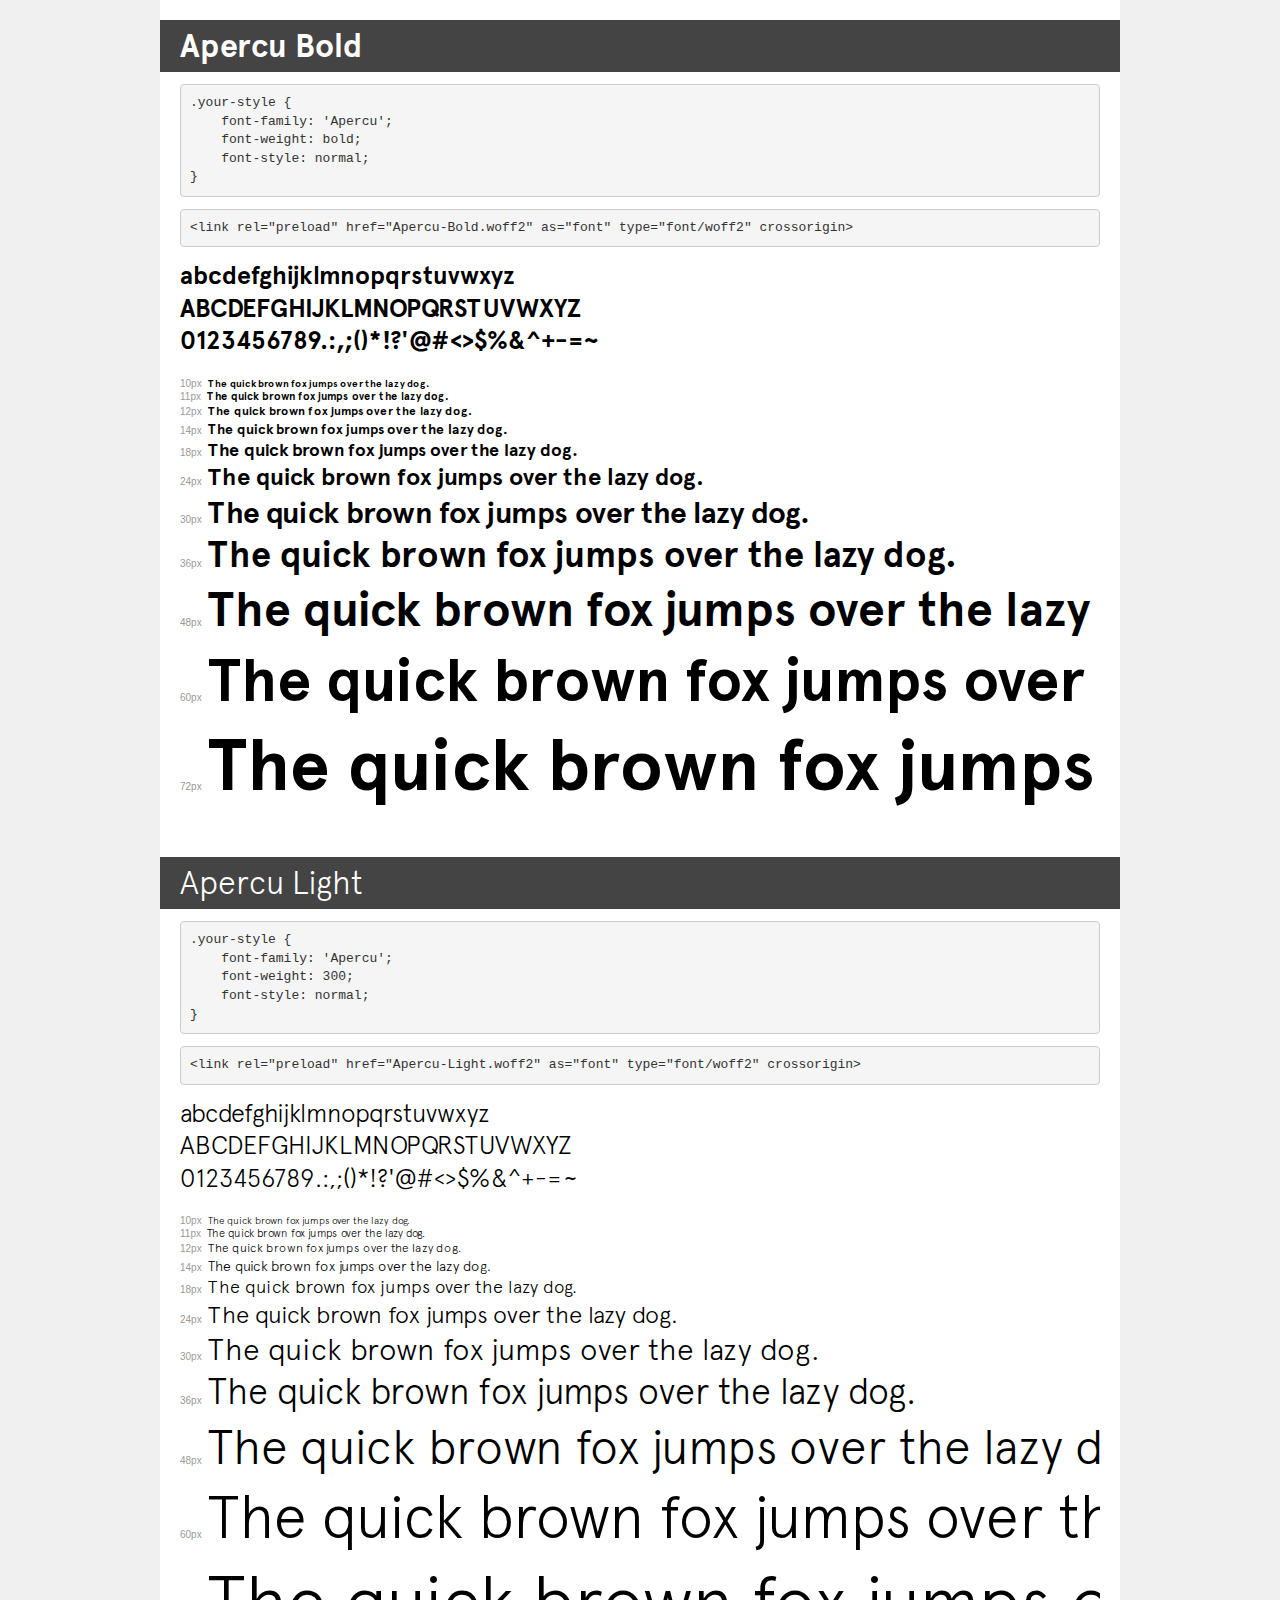
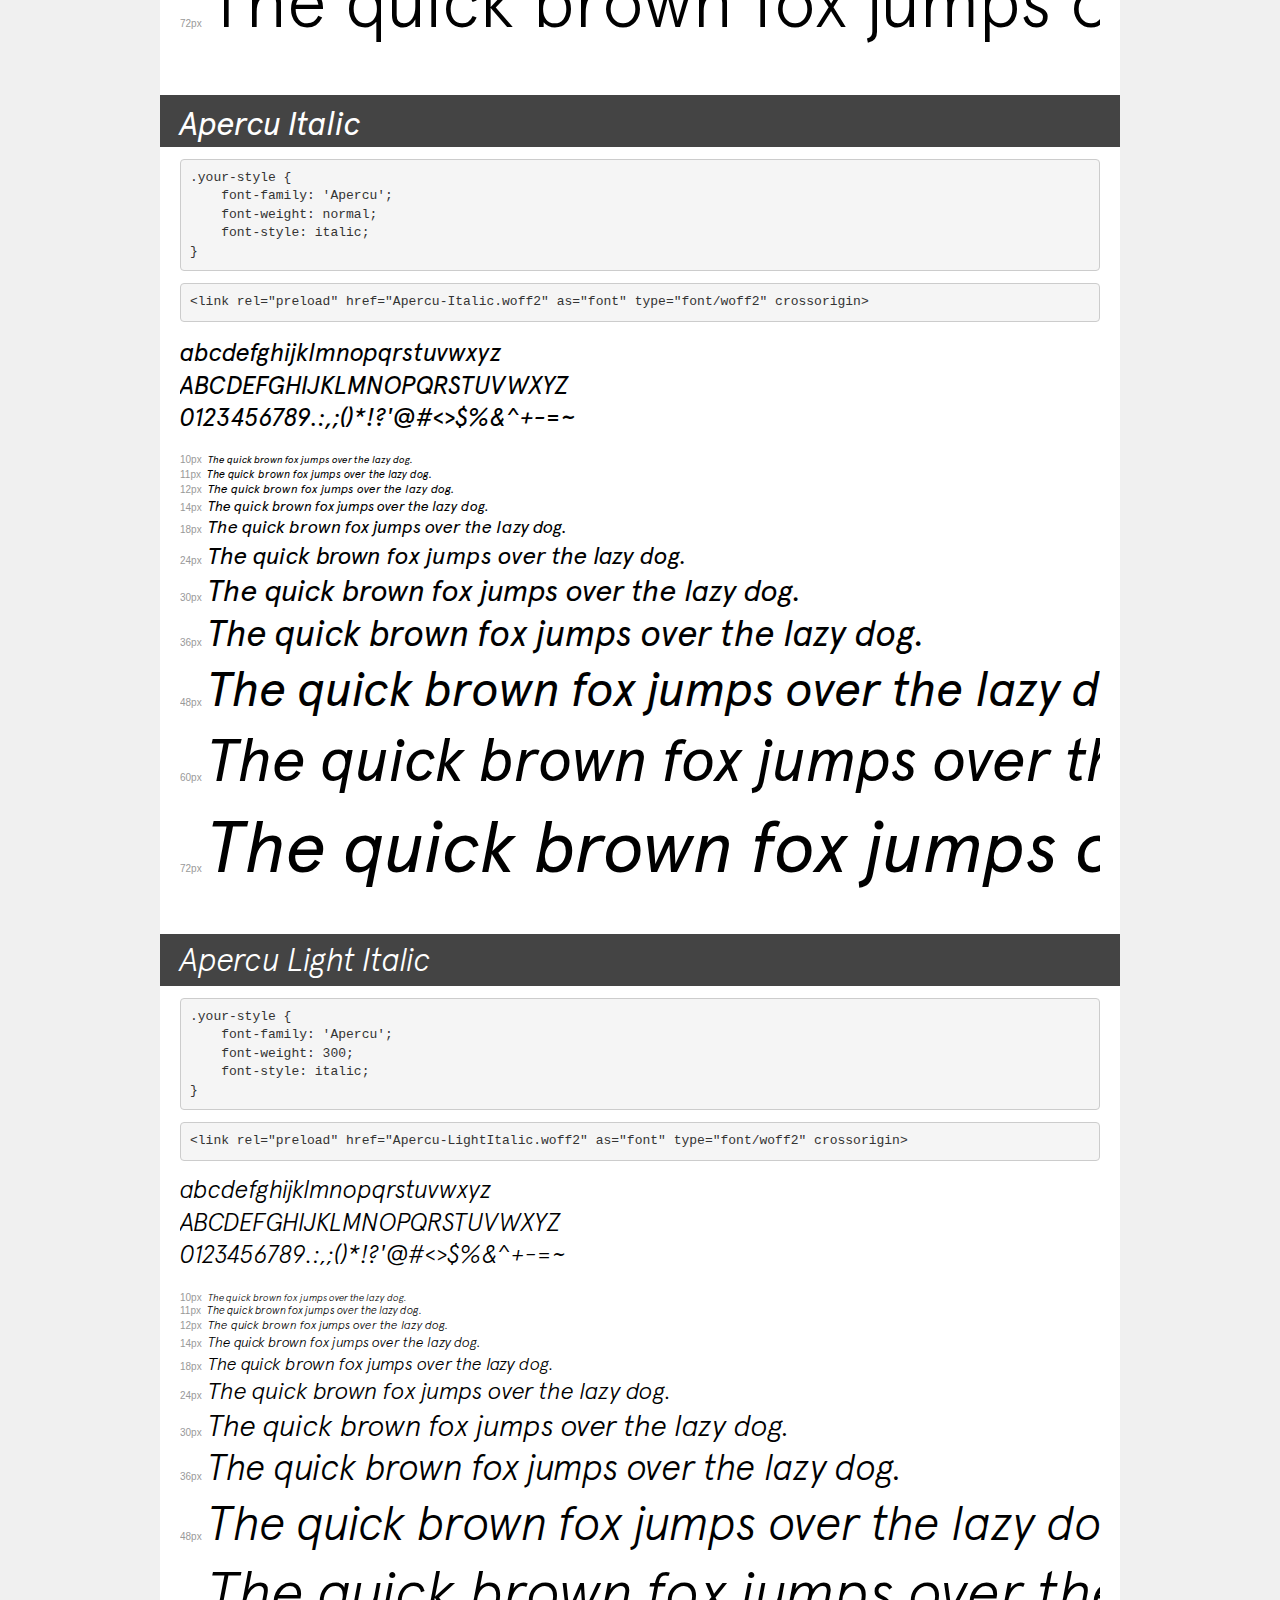
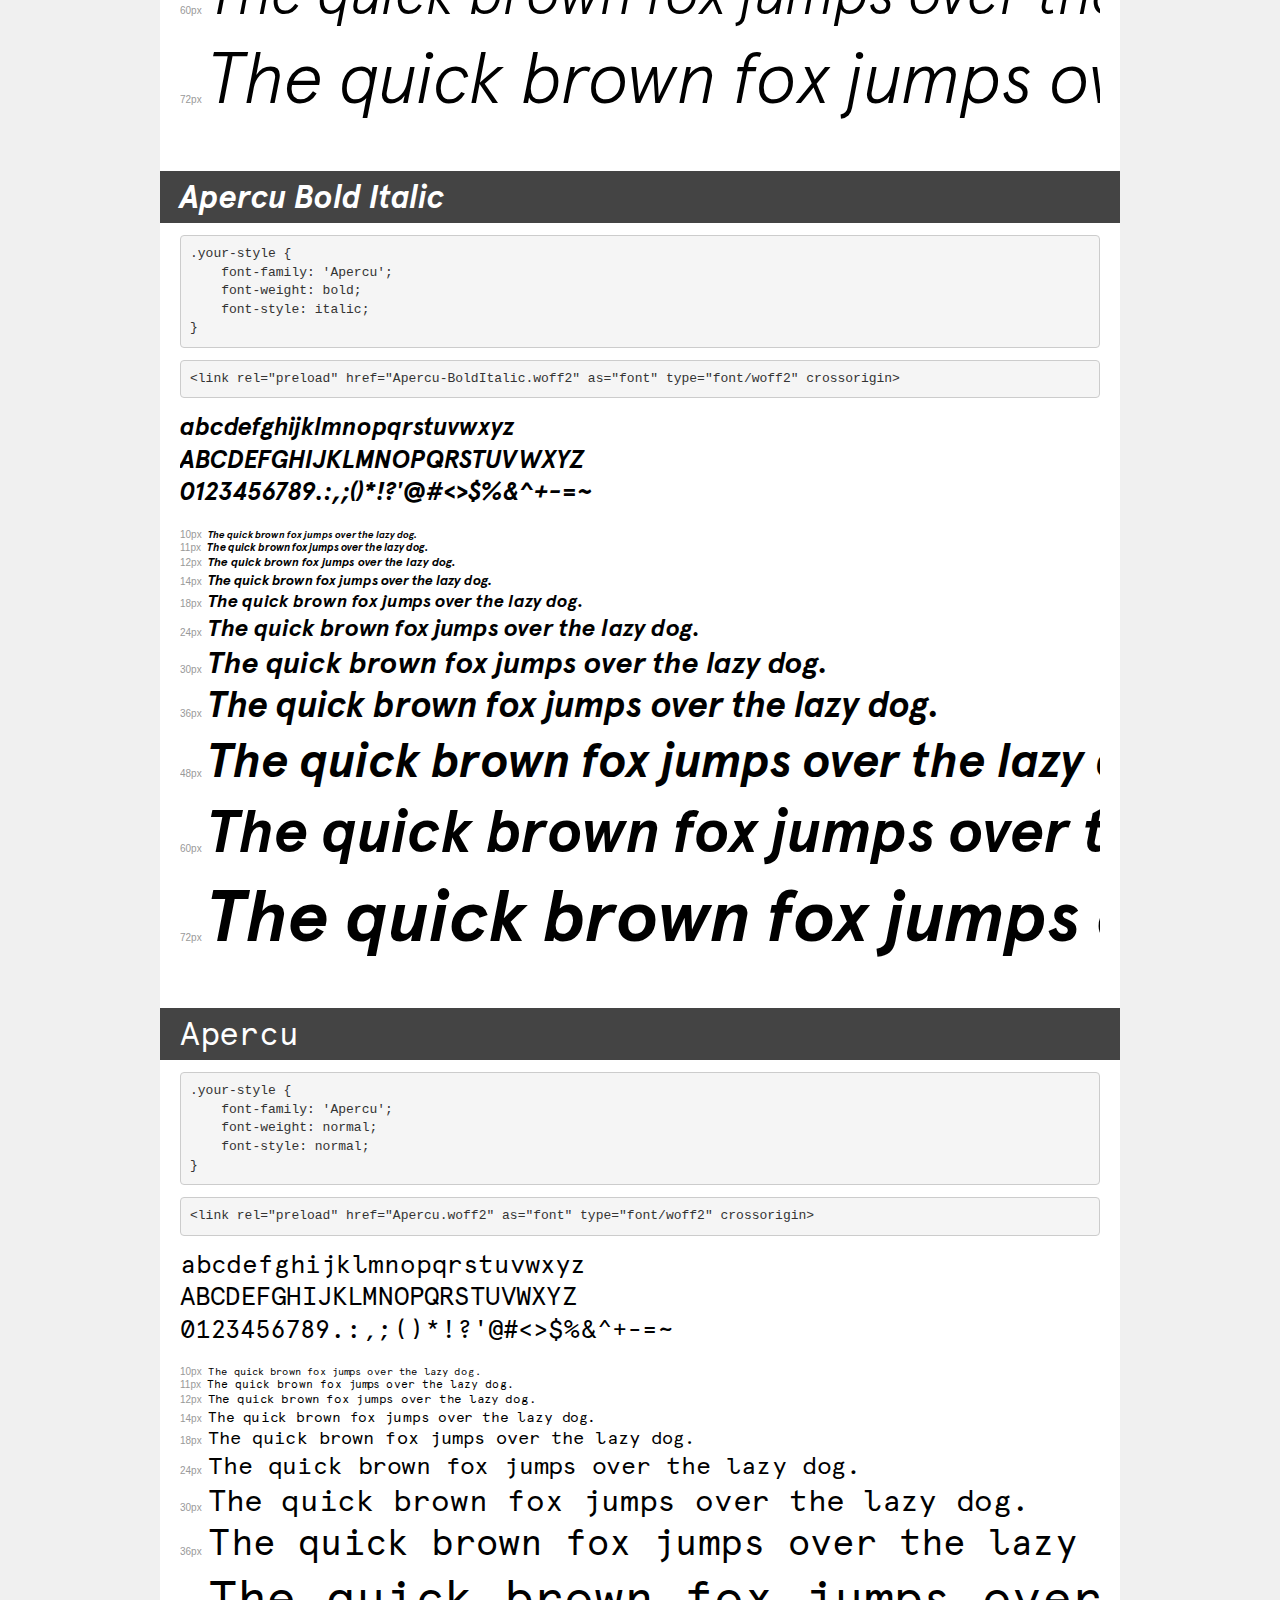
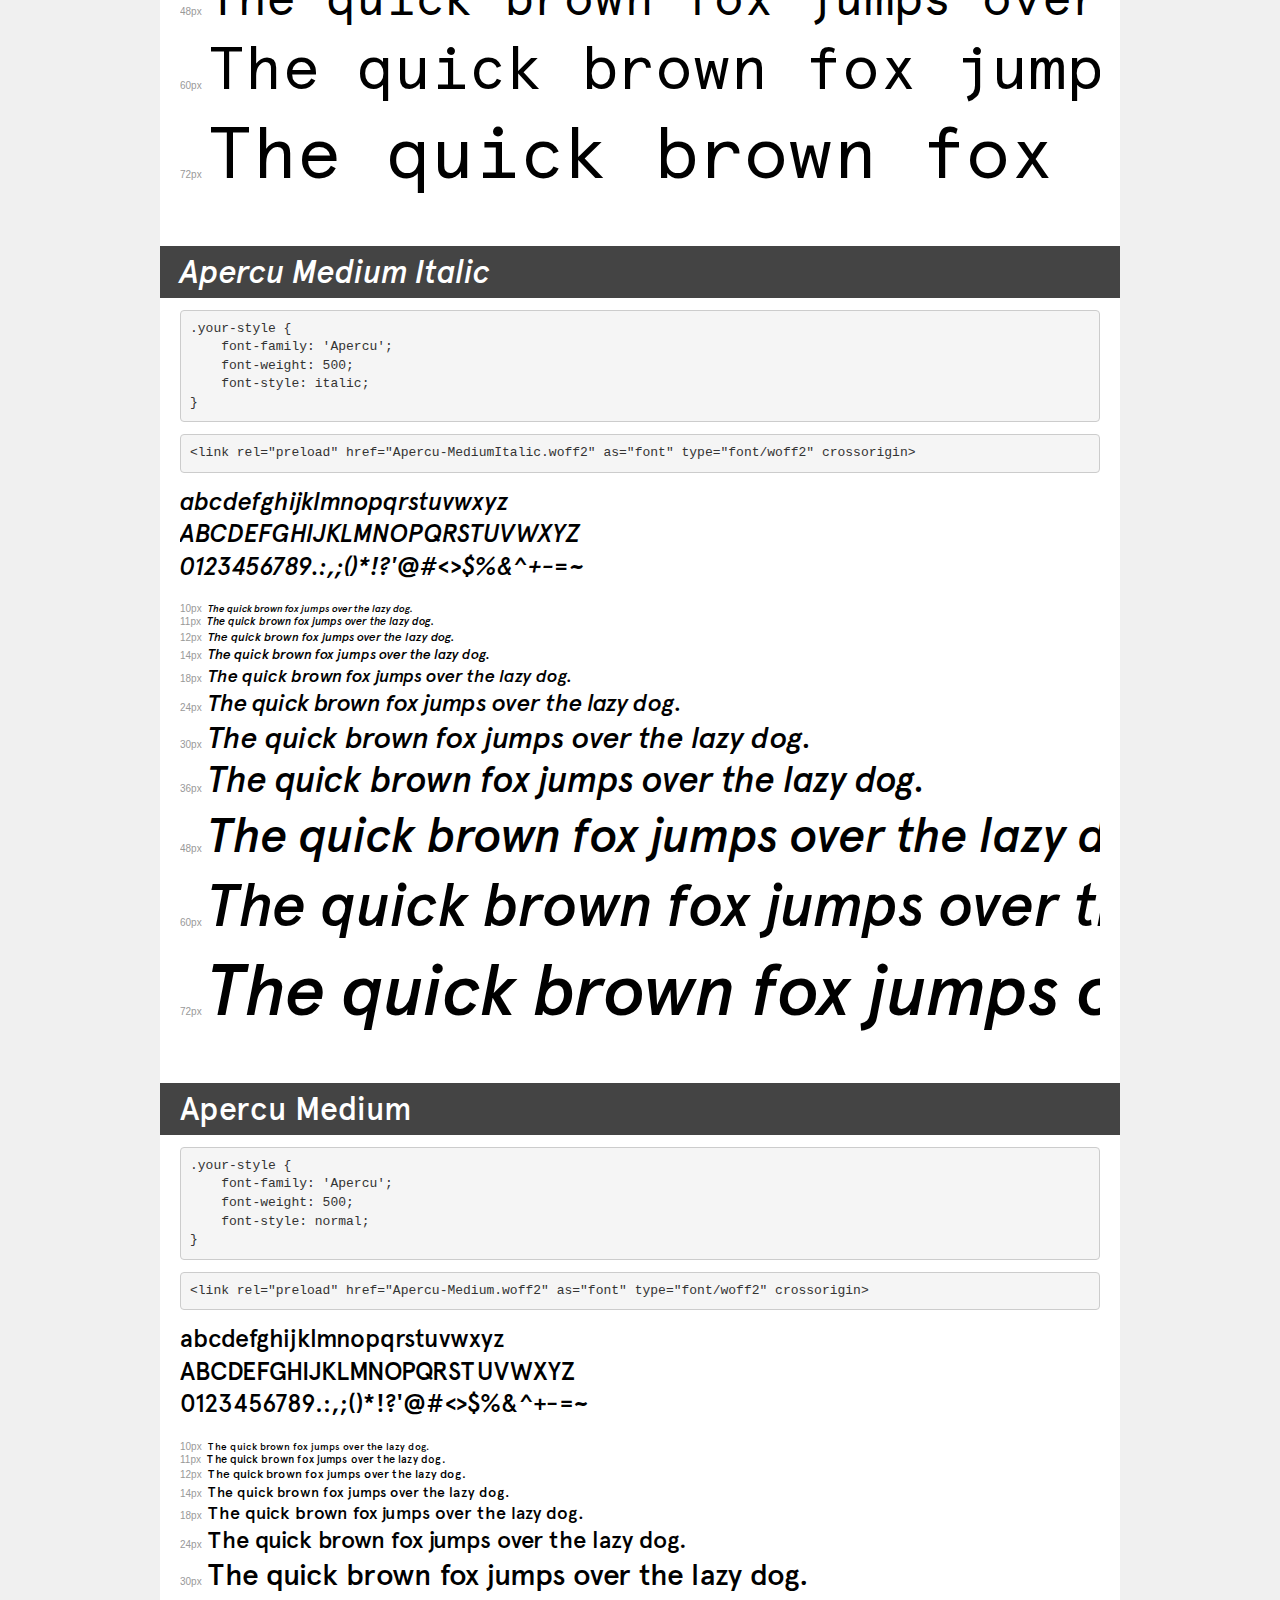
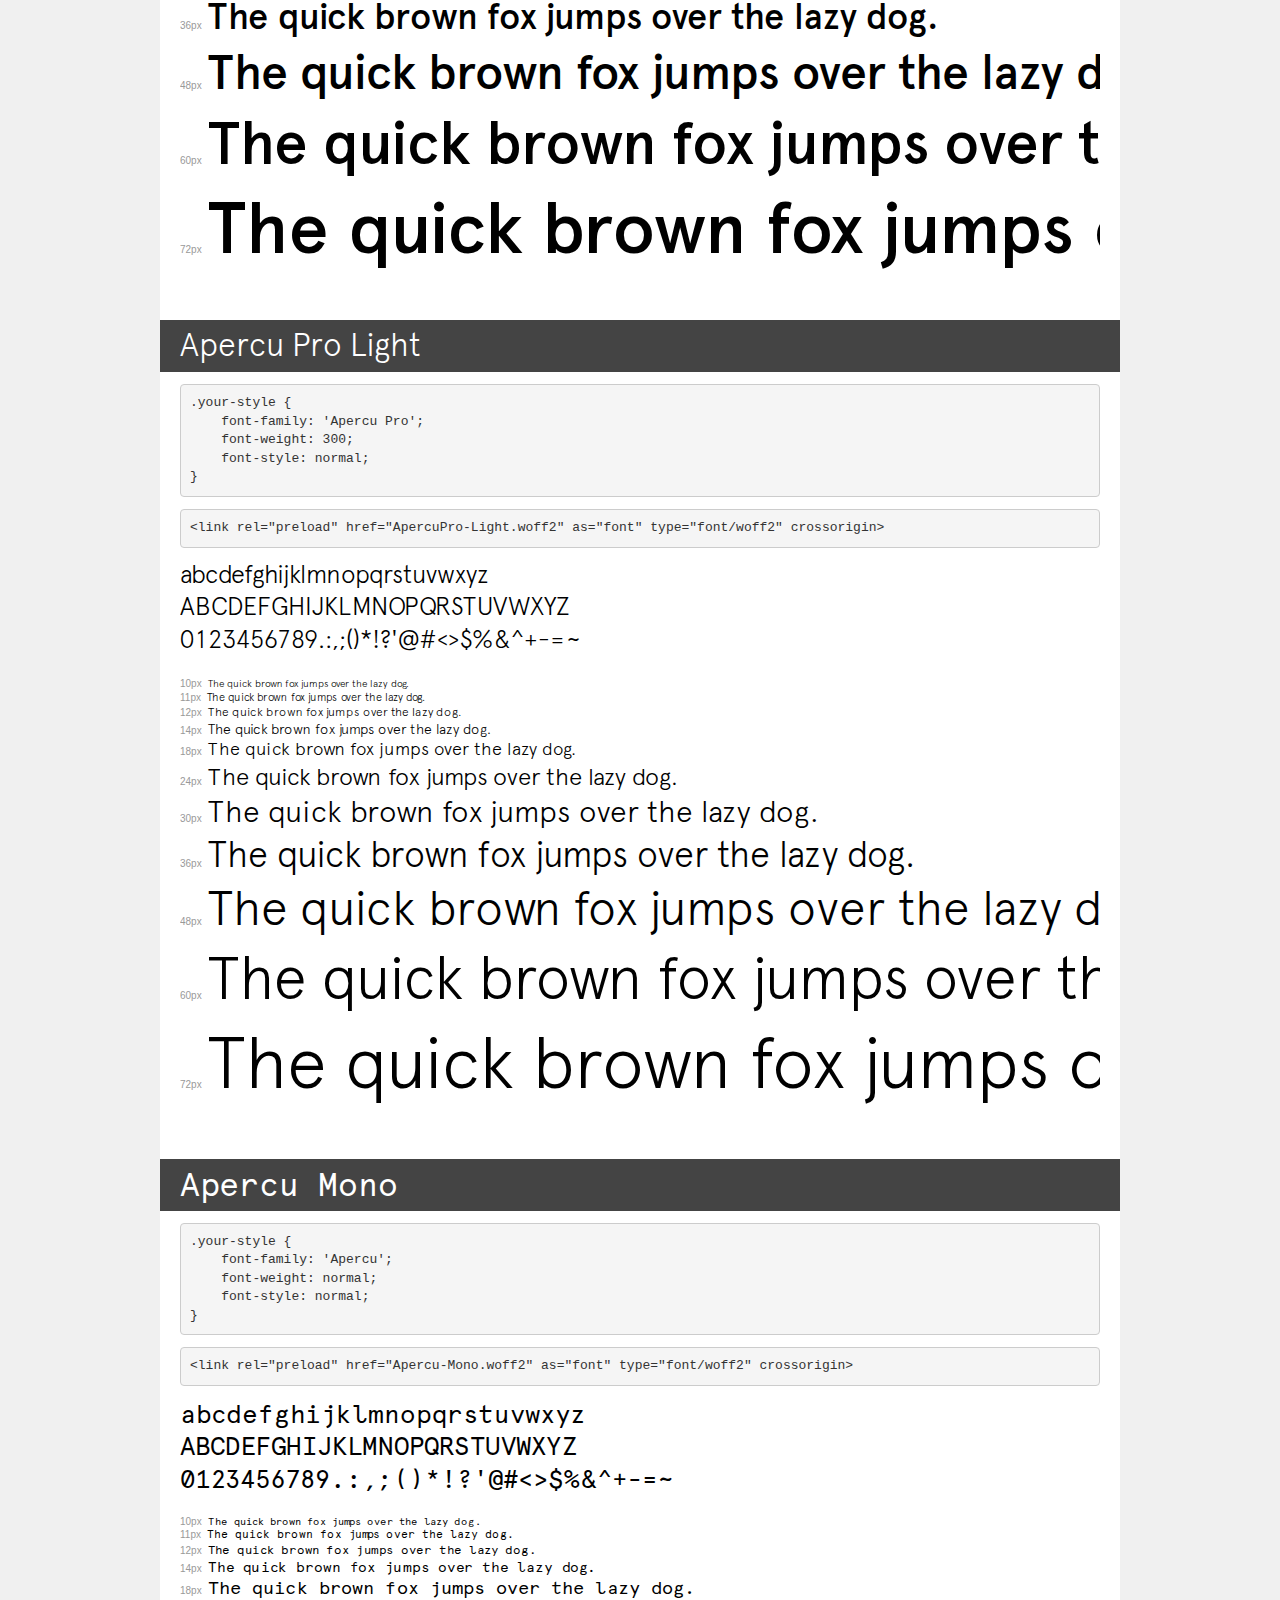
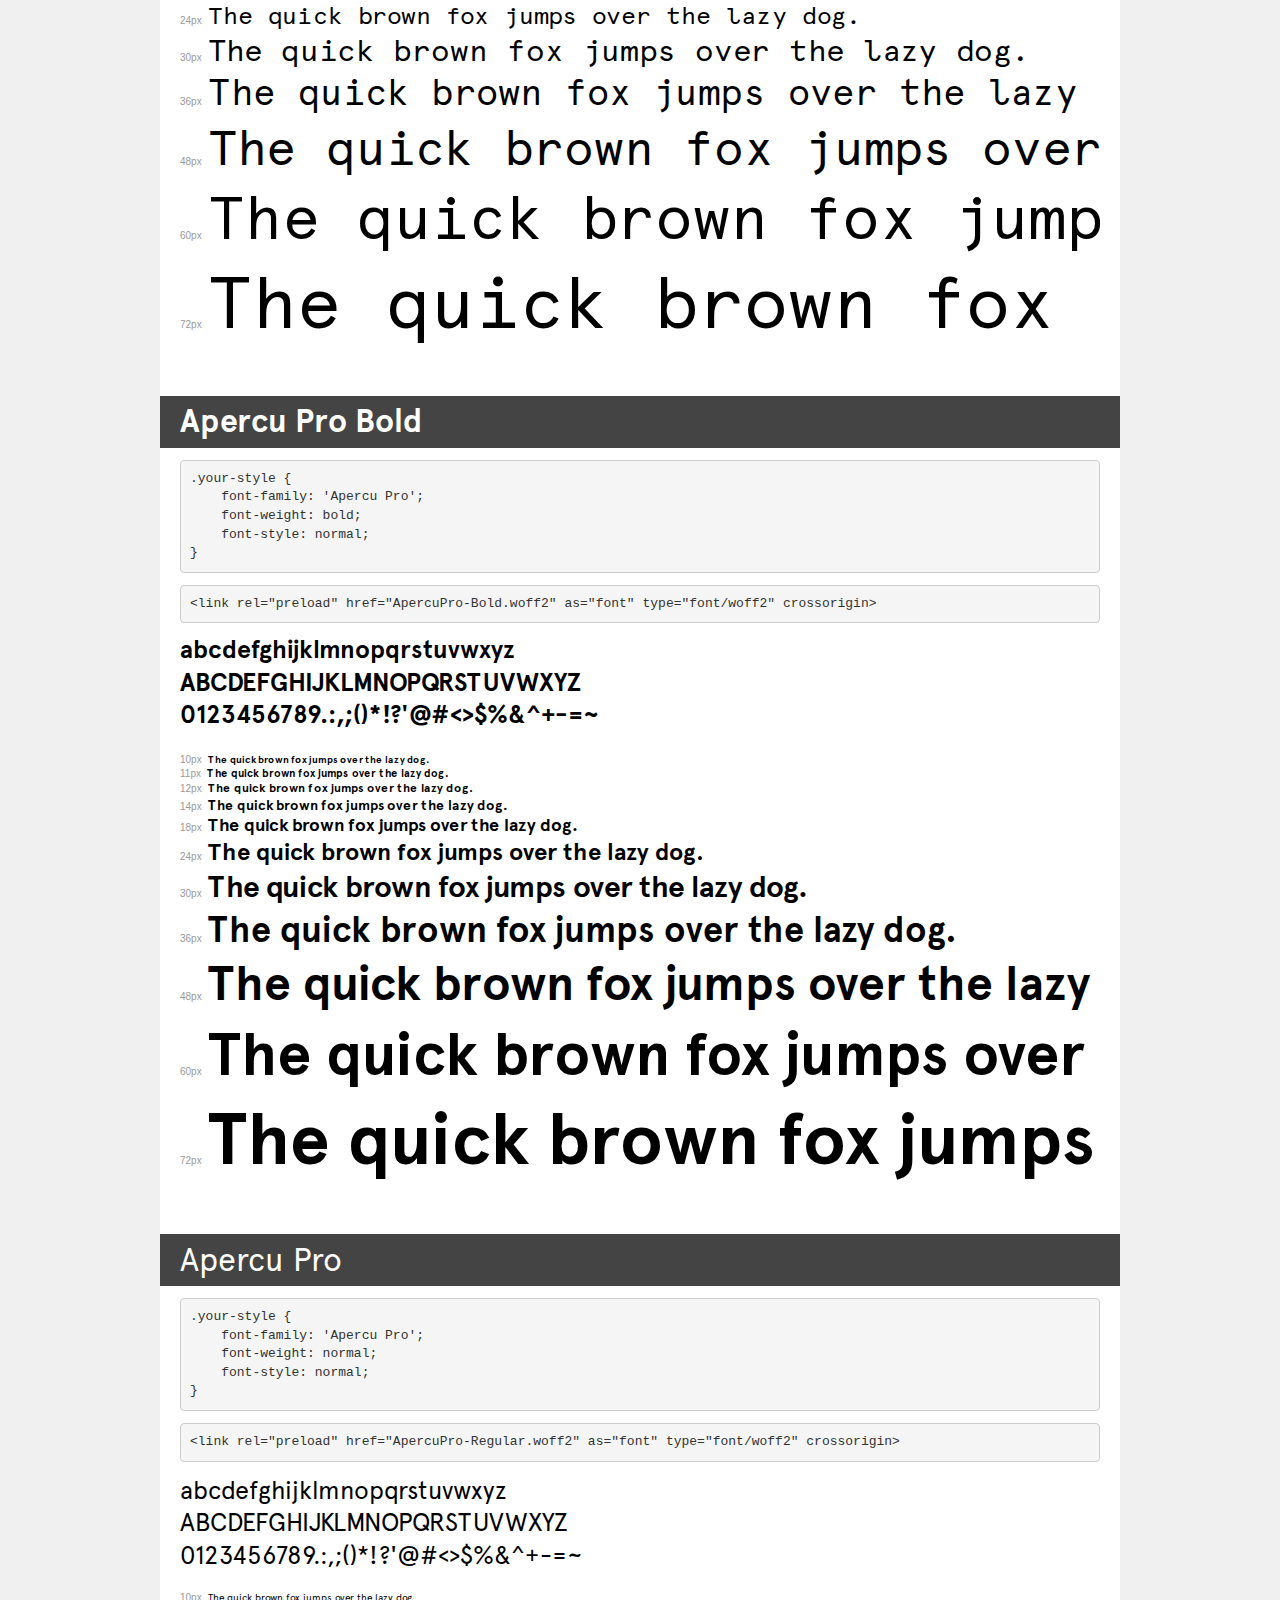
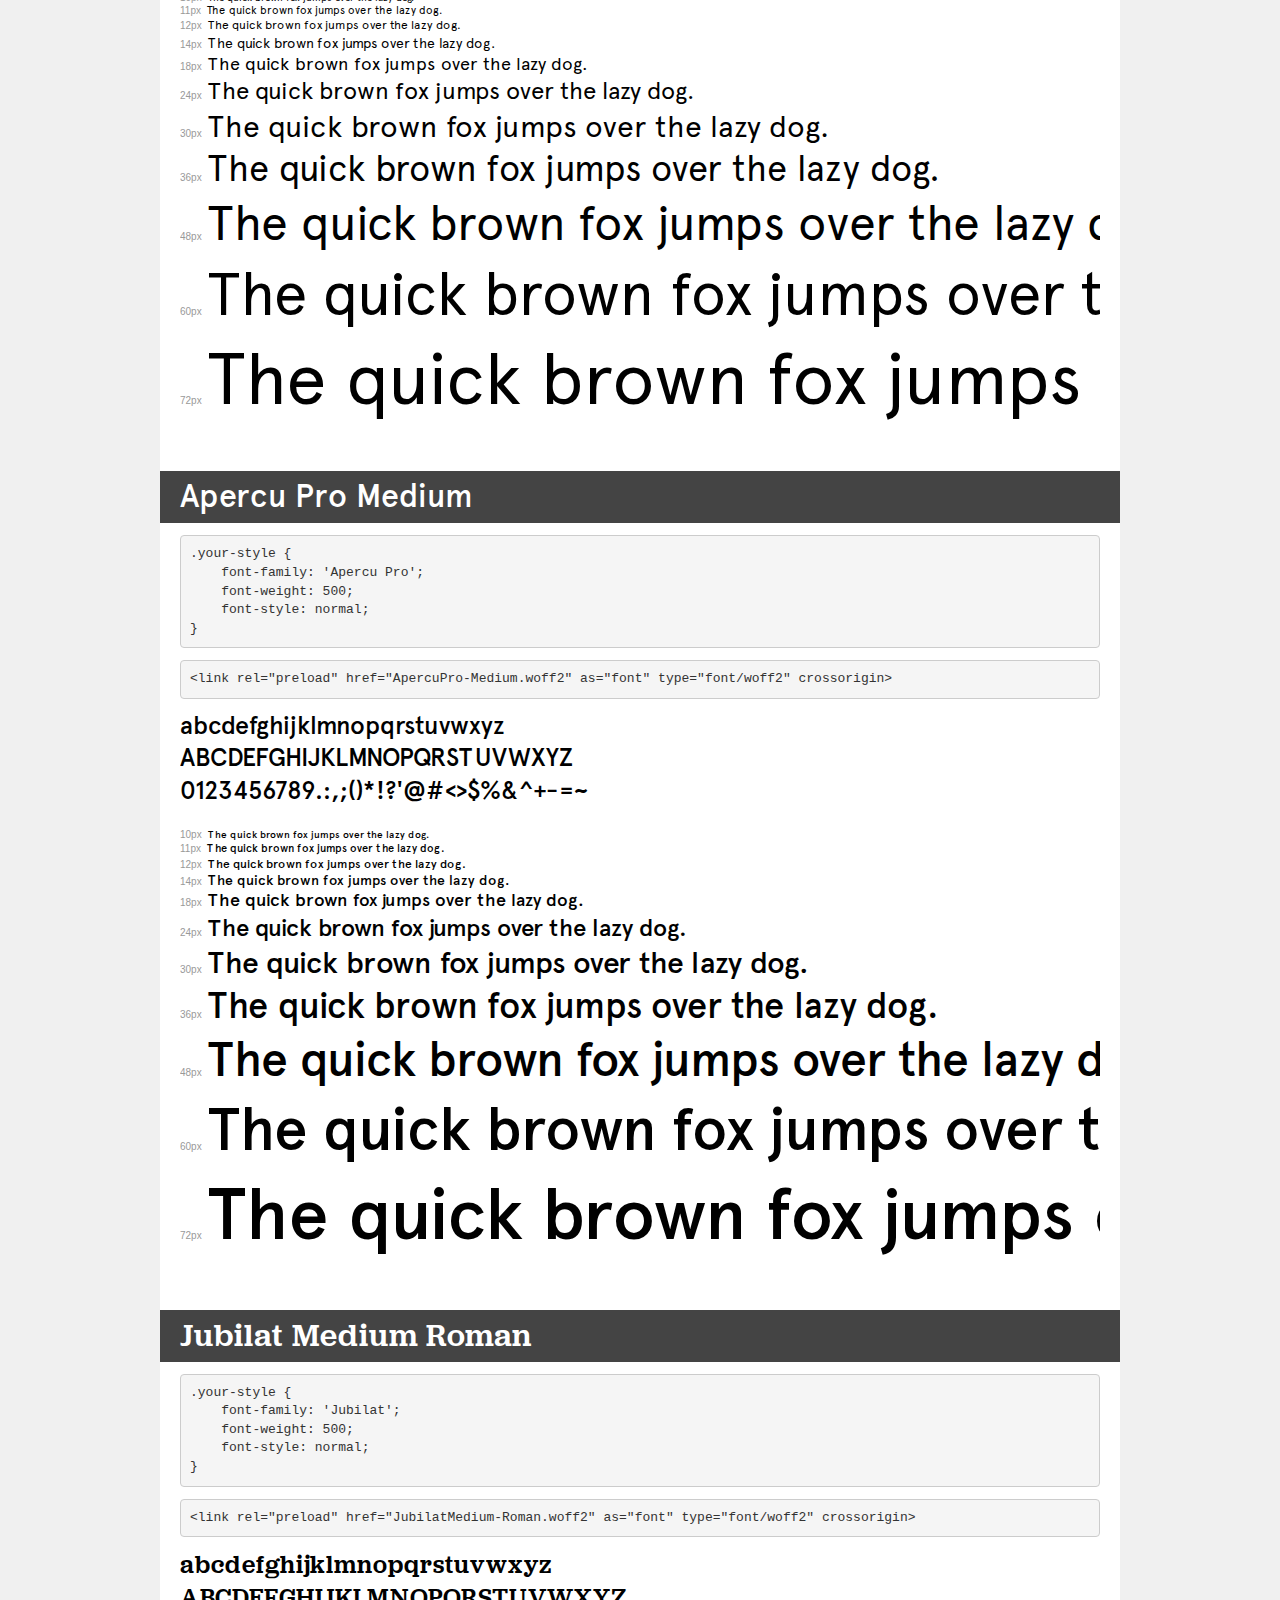
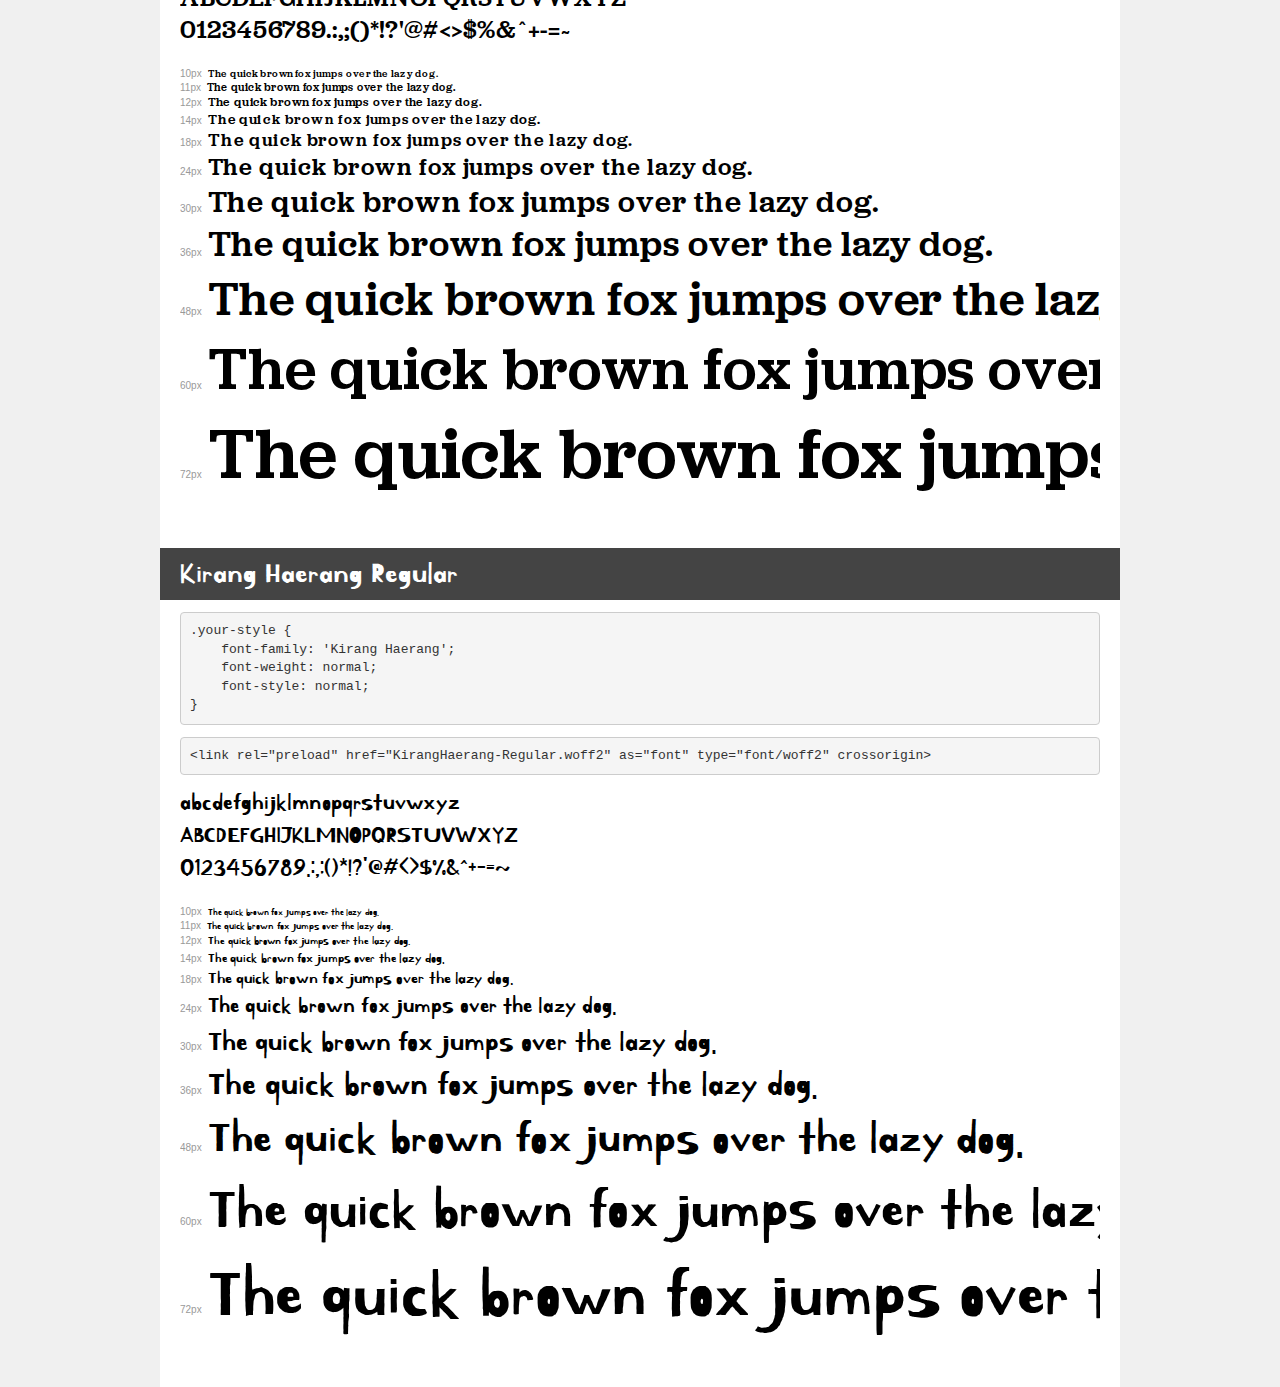
<file: assets/demo.html>
<!DOCTYPE html>
<html lang="en">
<head>
    <meta charset="utf-8">
    <meta http-equiv="X-UA-Compatible" content="IE=edge">
    <meta name="viewport" content="width=device-width, initial-scale=1">
    <meta name="robots" content="noindex, noarchive">
    <meta name="format-detection" content="telephone=no">
    <title>Transfonter demo</title>
    <link href="stylesheet.css" rel="stylesheet">
    <style>
        /*
        http://meyerweb.com/eric/tools/css/reset/
        v2.0 | 20110126
        License: none (public domain)
        */
        html, body, div, span, applet, object, iframe,
        h1, h2, h3, h4, h5, h6, p, blockquote, pre,
        a, abbr, acronym, address, big, cite, code,
        del, dfn, em, img, ins, kbd, q, s, samp,
        small, strike, strong, sub, sup, tt, var,
        b, u, i, center,
        dl, dt, dd, ol, ul, li,
        fieldset, form, label, legend,
        table, caption, tbody, tfoot, thead, tr, th, td,
        article, aside, canvas, details, embed,
        figure, figcaption, footer, header, hgroup,
        menu, nav, output, ruby, section, summary,
        time, mark, audio, video {
            margin: 0;
            padding: 0;
            border: 0;
            font-size: 100%;
            font: inherit;
            vertical-align: baseline;
        }
        /* HTML5 display-role reset for older browsers */
        article, aside, details, figcaption, figure,
        footer, header, hgroup, menu, nav, section {
            display: block;
        }
        body {
            line-height: 1;
        }
        ol, ul {
            list-style: none;
        }
        blockquote, q {
            quotes: none;
        }
        blockquote:before, blockquote:after,
        q:before, q:after {
            content: '';
            content: none;
        }
        table {
            border-collapse: collapse;
            border-spacing: 0;
        }
        /* demo styles */
        body {
            background: #f0f0f0;
            color: #000;
        }
        .page {
            background: #fff;
            width: 920px;
            margin: 0 auto;
            padding: 20px 20px 0 20px;
            overflow: hidden;
        }
        .font-container {
            overflow-x: auto;
            overflow-y: hidden;
            margin-bottom: 40px;
            line-height: 1.3;
            white-space: nowrap;
            padding-bottom: 5px;
        }
        h1 {
            position: relative;
            background: #444;
            font-size: 32px;
            color: #fff;
            padding: 10px 20px;
            margin: 0 -20px 12px -20px;
        }
        .letters {
            font-size: 25px;
            margin-bottom: 20px;
        }
        .s10:before {
            content: '10px';
        }
        .s11:before {
            content: '11px';
        }
        .s12:before {
            content: '12px';
        }
        .s14:before {
            content: '14px';
        }
        .s18:before {
            content: '18px';
        }
        .s24:before {
            content: '24px';
        }
        .s30:before {
            content: '30px';
        }
        .s36:before {
            content: '36px';
        }
        .s48:before {
            content: '48px';
        }
        .s60:before {
            content: '60px';
        }
        .s72:before {
            content: '72px';
        }
        .s10:before, .s11:before, .s12:before, .s14:before,
        .s18:before, .s24:before, .s30:before, .s36:before,
        .s48:before, .s60:before, .s72:before {
            font-family: Arial, sans-serif;
            font-size: 10px;
            font-weight: normal;
            font-style: normal;
            color: #999;
            padding-right: 6px;
        }
        pre {
            display: block;
            padding: 9px;
            margin: 0 0 12px;
            font-family: Monaco, Menlo, Consolas, "Courier New", monospace;
            font-size: 13px;
            line-height: 1.428571429;
            color: #333;
            font-weight: normal;
            font-style: normal;
            background-color: #f5f5f5;
            border: 1px solid #ccc;
            overflow-x: auto;
            border-radius: 4px;
        }
        /* responsive */
        @media (max-width: 959px) {
            .page {
                width: auto;
                margin: 0;
            }
        }
    </style>
</head>
<body>
<div class="page">
    <div class="demo">
        <h1 style="font-family: 'Apercu'; font-weight: bold; font-style: normal;">Apercu Bold</h1>
        <pre title="Usage">.your-style {
    font-family: 'Apercu';
    font-weight: bold;
    font-style: normal;
}</pre>
        <pre title="Preload (optional)">
&lt;link rel=&quot;preload&quot; href=&quot;Apercu-Bold.woff2&quot; as=&quot;font&quot; type=&quot;font/woff2&quot; crossorigin&gt;</pre>
        <div class="font-container" style="font-family: 'Apercu'; font-weight: bold; font-style: normal;">
            <p class="letters">
                abcdefghijklmnopqrstuvwxyz<br>
ABCDEFGHIJKLMNOPQRSTUVWXYZ<br>
                0123456789.:,;()*!?'@#&lt;&gt;$%&^+-=~
            </p>
            <p class="s10" style="font-size: 10px;">The quick brown fox jumps over the lazy dog.</p>
            <p class="s11" style="font-size: 11px;">The quick brown fox jumps over the lazy dog.</p>
            <p class="s12" style="font-size: 12px;">The quick brown fox jumps over the lazy dog.</p>
            <p class="s14" style="font-size: 14px;">The quick brown fox jumps over the lazy dog.</p>
            <p class="s18" style="font-size: 18px;">The quick brown fox jumps over the lazy dog.</p>
            <p class="s24" style="font-size: 24px;">The quick brown fox jumps over the lazy dog.</p>
            <p class="s30" style="font-size: 30px;">The quick brown fox jumps over the lazy dog.</p>
            <p class="s36" style="font-size: 36px;">The quick brown fox jumps over the lazy dog.</p>
            <p class="s48" style="font-size: 48px;">The quick brown fox jumps over the lazy dog.</p>
            <p class="s60" style="font-size: 60px;">The quick brown fox jumps over the lazy dog.</p>
            <p class="s72" style="font-size: 72px;">The quick brown fox jumps over the lazy dog.</p>
        </div>
    </div>

    <div class="demo">
        <h1 style="font-family: 'Apercu'; font-weight: 300; font-style: normal;">Apercu Light</h1>
        <pre title="Usage">.your-style {
    font-family: 'Apercu';
    font-weight: 300;
    font-style: normal;
}</pre>
        <pre title="Preload (optional)">
&lt;link rel=&quot;preload&quot; href=&quot;Apercu-Light.woff2&quot; as=&quot;font&quot; type=&quot;font/woff2&quot; crossorigin&gt;</pre>
        <div class="font-container" style="font-family: 'Apercu'; font-weight: 300; font-style: normal;">
            <p class="letters">
                abcdefghijklmnopqrstuvwxyz<br>
ABCDEFGHIJKLMNOPQRSTUVWXYZ<br>
                0123456789.:,;()*!?'@#&lt;&gt;$%&^+-=~
            </p>
            <p class="s10" style="font-size: 10px;">The quick brown fox jumps over the lazy dog.</p>
            <p class="s11" style="font-size: 11px;">The quick brown fox jumps over the lazy dog.</p>
            <p class="s12" style="font-size: 12px;">The quick brown fox jumps over the lazy dog.</p>
            <p class="s14" style="font-size: 14px;">The quick brown fox jumps over the lazy dog.</p>
            <p class="s18" style="font-size: 18px;">The quick brown fox jumps over the lazy dog.</p>
            <p class="s24" style="font-size: 24px;">The quick brown fox jumps over the lazy dog.</p>
            <p class="s30" style="font-size: 30px;">The quick brown fox jumps over the lazy dog.</p>
            <p class="s36" style="font-size: 36px;">The quick brown fox jumps over the lazy dog.</p>
            <p class="s48" style="font-size: 48px;">The quick brown fox jumps over the lazy dog.</p>
            <p class="s60" style="font-size: 60px;">The quick brown fox jumps over the lazy dog.</p>
            <p class="s72" style="font-size: 72px;">The quick brown fox jumps over the lazy dog.</p>
        </div>
    </div>

    <div class="demo">
        <h1 style="font-family: 'Apercu'; font-weight: normal; font-style: italic;">Apercu Italic</h1>
        <pre title="Usage">.your-style {
    font-family: 'Apercu';
    font-weight: normal;
    font-style: italic;
}</pre>
        <pre title="Preload (optional)">
&lt;link rel=&quot;preload&quot; href=&quot;Apercu-Italic.woff2&quot; as=&quot;font&quot; type=&quot;font/woff2&quot; crossorigin&gt;</pre>
        <div class="font-container" style="font-family: 'Apercu'; font-weight: normal; font-style: italic;">
            <p class="letters">
                abcdefghijklmnopqrstuvwxyz<br>
ABCDEFGHIJKLMNOPQRSTUVWXYZ<br>
                0123456789.:,;()*!?'@#&lt;&gt;$%&^+-=~
            </p>
            <p class="s10" style="font-size: 10px;">The quick brown fox jumps over the lazy dog.</p>
            <p class="s11" style="font-size: 11px;">The quick brown fox jumps over the lazy dog.</p>
            <p class="s12" style="font-size: 12px;">The quick brown fox jumps over the lazy dog.</p>
            <p class="s14" style="font-size: 14px;">The quick brown fox jumps over the lazy dog.</p>
            <p class="s18" style="font-size: 18px;">The quick brown fox jumps over the lazy dog.</p>
            <p class="s24" style="font-size: 24px;">The quick brown fox jumps over the lazy dog.</p>
            <p class="s30" style="font-size: 30px;">The quick brown fox jumps over the lazy dog.</p>
            <p class="s36" style="font-size: 36px;">The quick brown fox jumps over the lazy dog.</p>
            <p class="s48" style="font-size: 48px;">The quick brown fox jumps over the lazy dog.</p>
            <p class="s60" style="font-size: 60px;">The quick brown fox jumps over the lazy dog.</p>
            <p class="s72" style="font-size: 72px;">The quick brown fox jumps over the lazy dog.</p>
        </div>
    </div>

    <div class="demo">
        <h1 style="font-family: 'Apercu'; font-weight: 300; font-style: italic;">Apercu Light Italic</h1>
        <pre title="Usage">.your-style {
    font-family: 'Apercu';
    font-weight: 300;
    font-style: italic;
}</pre>
        <pre title="Preload (optional)">
&lt;link rel=&quot;preload&quot; href=&quot;Apercu-LightItalic.woff2&quot; as=&quot;font&quot; type=&quot;font/woff2&quot; crossorigin&gt;</pre>
        <div class="font-container" style="font-family: 'Apercu'; font-weight: 300; font-style: italic;">
            <p class="letters">
                abcdefghijklmnopqrstuvwxyz<br>
ABCDEFGHIJKLMNOPQRSTUVWXYZ<br>
                0123456789.:,;()*!?'@#&lt;&gt;$%&^+-=~
            </p>
            <p class="s10" style="font-size: 10px;">The quick brown fox jumps over the lazy dog.</p>
            <p class="s11" style="font-size: 11px;">The quick brown fox jumps over the lazy dog.</p>
            <p class="s12" style="font-size: 12px;">The quick brown fox jumps over the lazy dog.</p>
            <p class="s14" style="font-size: 14px;">The quick brown fox jumps over the lazy dog.</p>
            <p class="s18" style="font-size: 18px;">The quick brown fox jumps over the lazy dog.</p>
            <p class="s24" style="font-size: 24px;">The quick brown fox jumps over the lazy dog.</p>
            <p class="s30" style="font-size: 30px;">The quick brown fox jumps over the lazy dog.</p>
            <p class="s36" style="font-size: 36px;">The quick brown fox jumps over the lazy dog.</p>
            <p class="s48" style="font-size: 48px;">The quick brown fox jumps over the lazy dog.</p>
            <p class="s60" style="font-size: 60px;">The quick brown fox jumps over the lazy dog.</p>
            <p class="s72" style="font-size: 72px;">The quick brown fox jumps over the lazy dog.</p>
        </div>
    </div>

    <div class="demo">
        <h1 style="font-family: 'Apercu'; font-weight: bold; font-style: italic;">Apercu Bold Italic</h1>
        <pre title="Usage">.your-style {
    font-family: 'Apercu';
    font-weight: bold;
    font-style: italic;
}</pre>
        <pre title="Preload (optional)">
&lt;link rel=&quot;preload&quot; href=&quot;Apercu-BoldItalic.woff2&quot; as=&quot;font&quot; type=&quot;font/woff2&quot; crossorigin&gt;</pre>
        <div class="font-container" style="font-family: 'Apercu'; font-weight: bold; font-style: italic;">
            <p class="letters">
                abcdefghijklmnopqrstuvwxyz<br>
ABCDEFGHIJKLMNOPQRSTUVWXYZ<br>
                0123456789.:,;()*!?'@#&lt;&gt;$%&^+-=~
            </p>
            <p class="s10" style="font-size: 10px;">The quick brown fox jumps over the lazy dog.</p>
            <p class="s11" style="font-size: 11px;">The quick brown fox jumps over the lazy dog.</p>
            <p class="s12" style="font-size: 12px;">The quick brown fox jumps over the lazy dog.</p>
            <p class="s14" style="font-size: 14px;">The quick brown fox jumps over the lazy dog.</p>
            <p class="s18" style="font-size: 18px;">The quick brown fox jumps over the lazy dog.</p>
            <p class="s24" style="font-size: 24px;">The quick brown fox jumps over the lazy dog.</p>
            <p class="s30" style="font-size: 30px;">The quick brown fox jumps over the lazy dog.</p>
            <p class="s36" style="font-size: 36px;">The quick brown fox jumps over the lazy dog.</p>
            <p class="s48" style="font-size: 48px;">The quick brown fox jumps over the lazy dog.</p>
            <p class="s60" style="font-size: 60px;">The quick brown fox jumps over the lazy dog.</p>
            <p class="s72" style="font-size: 72px;">The quick brown fox jumps over the lazy dog.</p>
        </div>
    </div>

    <div class="demo">
        <h1 style="font-family: 'Apercu'; font-weight: normal; font-style: normal;">Apercu</h1>
        <pre title="Usage">.your-style {
    font-family: 'Apercu';
    font-weight: normal;
    font-style: normal;
}</pre>
        <pre title="Preload (optional)">
&lt;link rel=&quot;preload&quot; href=&quot;Apercu.woff2&quot; as=&quot;font&quot; type=&quot;font/woff2&quot; crossorigin&gt;</pre>
        <div class="font-container" style="font-family: 'Apercu'; font-weight: normal; font-style: normal;">
            <p class="letters">
                abcdefghijklmnopqrstuvwxyz<br>
ABCDEFGHIJKLMNOPQRSTUVWXYZ<br>
                0123456789.:,;()*!?'@#&lt;&gt;$%&^+-=~
            </p>
            <p class="s10" style="font-size: 10px;">The quick brown fox jumps over the lazy dog.</p>
            <p class="s11" style="font-size: 11px;">The quick brown fox jumps over the lazy dog.</p>
            <p class="s12" style="font-size: 12px;">The quick brown fox jumps over the lazy dog.</p>
            <p class="s14" style="font-size: 14px;">The quick brown fox jumps over the lazy dog.</p>
            <p class="s18" style="font-size: 18px;">The quick brown fox jumps over the lazy dog.</p>
            <p class="s24" style="font-size: 24px;">The quick brown fox jumps over the lazy dog.</p>
            <p class="s30" style="font-size: 30px;">The quick brown fox jumps over the lazy dog.</p>
            <p class="s36" style="font-size: 36px;">The quick brown fox jumps over the lazy dog.</p>
            <p class="s48" style="font-size: 48px;">The quick brown fox jumps over the lazy dog.</p>
            <p class="s60" style="font-size: 60px;">The quick brown fox jumps over the lazy dog.</p>
            <p class="s72" style="font-size: 72px;">The quick brown fox jumps over the lazy dog.</p>
        </div>
    </div>

    <div class="demo">
        <h1 style="font-family: 'Apercu'; font-weight: 500; font-style: italic;">Apercu Medium Italic</h1>
        <pre title="Usage">.your-style {
    font-family: 'Apercu';
    font-weight: 500;
    font-style: italic;
}</pre>
        <pre title="Preload (optional)">
&lt;link rel=&quot;preload&quot; href=&quot;Apercu-MediumItalic.woff2&quot; as=&quot;font&quot; type=&quot;font/woff2&quot; crossorigin&gt;</pre>
        <div class="font-container" style="font-family: 'Apercu'; font-weight: 500; font-style: italic;">
            <p class="letters">
                abcdefghijklmnopqrstuvwxyz<br>
ABCDEFGHIJKLMNOPQRSTUVWXYZ<br>
                0123456789.:,;()*!?'@#&lt;&gt;$%&^+-=~
            </p>
            <p class="s10" style="font-size: 10px;">The quick brown fox jumps over the lazy dog.</p>
            <p class="s11" style="font-size: 11px;">The quick brown fox jumps over the lazy dog.</p>
            <p class="s12" style="font-size: 12px;">The quick brown fox jumps over the lazy dog.</p>
            <p class="s14" style="font-size: 14px;">The quick brown fox jumps over the lazy dog.</p>
            <p class="s18" style="font-size: 18px;">The quick brown fox jumps over the lazy dog.</p>
            <p class="s24" style="font-size: 24px;">The quick brown fox jumps over the lazy dog.</p>
            <p class="s30" style="font-size: 30px;">The quick brown fox jumps over the lazy dog.</p>
            <p class="s36" style="font-size: 36px;">The quick brown fox jumps over the lazy dog.</p>
            <p class="s48" style="font-size: 48px;">The quick brown fox jumps over the lazy dog.</p>
            <p class="s60" style="font-size: 60px;">The quick brown fox jumps over the lazy dog.</p>
            <p class="s72" style="font-size: 72px;">The quick brown fox jumps over the lazy dog.</p>
        </div>
    </div>

    <div class="demo">
        <h1 style="font-family: 'Apercu'; font-weight: 500; font-style: normal;">Apercu Medium</h1>
        <pre title="Usage">.your-style {
    font-family: 'Apercu';
    font-weight: 500;
    font-style: normal;
}</pre>
        <pre title="Preload (optional)">
&lt;link rel=&quot;preload&quot; href=&quot;Apercu-Medium.woff2&quot; as=&quot;font&quot; type=&quot;font/woff2&quot; crossorigin&gt;</pre>
        <div class="font-container" style="font-family: 'Apercu'; font-weight: 500; font-style: normal;">
            <p class="letters">
                abcdefghijklmnopqrstuvwxyz<br>
ABCDEFGHIJKLMNOPQRSTUVWXYZ<br>
                0123456789.:,;()*!?'@#&lt;&gt;$%&^+-=~
            </p>
            <p class="s10" style="font-size: 10px;">The quick brown fox jumps over the lazy dog.</p>
            <p class="s11" style="font-size: 11px;">The quick brown fox jumps over the lazy dog.</p>
            <p class="s12" style="font-size: 12px;">The quick brown fox jumps over the lazy dog.</p>
            <p class="s14" style="font-size: 14px;">The quick brown fox jumps over the lazy dog.</p>
            <p class="s18" style="font-size: 18px;">The quick brown fox jumps over the lazy dog.</p>
            <p class="s24" style="font-size: 24px;">The quick brown fox jumps over the lazy dog.</p>
            <p class="s30" style="font-size: 30px;">The quick brown fox jumps over the lazy dog.</p>
            <p class="s36" style="font-size: 36px;">The quick brown fox jumps over the lazy dog.</p>
            <p class="s48" style="font-size: 48px;">The quick brown fox jumps over the lazy dog.</p>
            <p class="s60" style="font-size: 60px;">The quick brown fox jumps over the lazy dog.</p>
            <p class="s72" style="font-size: 72px;">The quick brown fox jumps over the lazy dog.</p>
        </div>
    </div>

    <div class="demo">
        <h1 style="font-family: 'Apercu Pro'; font-weight: 300; font-style: normal;">Apercu Pro Light</h1>
        <pre title="Usage">.your-style {
    font-family: 'Apercu Pro';
    font-weight: 300;
    font-style: normal;
}</pre>
        <pre title="Preload (optional)">
&lt;link rel=&quot;preload&quot; href=&quot;ApercuPro-Light.woff2&quot; as=&quot;font&quot; type=&quot;font/woff2&quot; crossorigin&gt;</pre>
        <div class="font-container" style="font-family: 'Apercu Pro'; font-weight: 300; font-style: normal;">
            <p class="letters">
                abcdefghijklmnopqrstuvwxyz<br>
ABCDEFGHIJKLMNOPQRSTUVWXYZ<br>
                0123456789.:,;()*!?'@#&lt;&gt;$%&^+-=~
            </p>
            <p class="s10" style="font-size: 10px;">The quick brown fox jumps over the lazy dog.</p>
            <p class="s11" style="font-size: 11px;">The quick brown fox jumps over the lazy dog.</p>
            <p class="s12" style="font-size: 12px;">The quick brown fox jumps over the lazy dog.</p>
            <p class="s14" style="font-size: 14px;">The quick brown fox jumps over the lazy dog.</p>
            <p class="s18" style="font-size: 18px;">The quick brown fox jumps over the lazy dog.</p>
            <p class="s24" style="font-size: 24px;">The quick brown fox jumps over the lazy dog.</p>
            <p class="s30" style="font-size: 30px;">The quick brown fox jumps over the lazy dog.</p>
            <p class="s36" style="font-size: 36px;">The quick brown fox jumps over the lazy dog.</p>
            <p class="s48" style="font-size: 48px;">The quick brown fox jumps over the lazy dog.</p>
            <p class="s60" style="font-size: 60px;">The quick brown fox jumps over the lazy dog.</p>
            <p class="s72" style="font-size: 72px;">The quick brown fox jumps over the lazy dog.</p>
        </div>
    </div>

    <div class="demo">
        <h1 style="font-family: 'Apercu'; font-weight: normal; font-style: normal;">Apercu Mono</h1>
        <pre title="Usage">.your-style {
    font-family: 'Apercu';
    font-weight: normal;
    font-style: normal;
}</pre>
        <pre title="Preload (optional)">
&lt;link rel=&quot;preload&quot; href=&quot;Apercu-Mono.woff2&quot; as=&quot;font&quot; type=&quot;font/woff2&quot; crossorigin&gt;</pre>
        <div class="font-container" style="font-family: 'Apercu'; font-weight: normal; font-style: normal;">
            <p class="letters">
                abcdefghijklmnopqrstuvwxyz<br>
ABCDEFGHIJKLMNOPQRSTUVWXYZ<br>
                0123456789.:,;()*!?'@#&lt;&gt;$%&^+-=~
            </p>
            <p class="s10" style="font-size: 10px;">The quick brown fox jumps over the lazy dog.</p>
            <p class="s11" style="font-size: 11px;">The quick brown fox jumps over the lazy dog.</p>
            <p class="s12" style="font-size: 12px;">The quick brown fox jumps over the lazy dog.</p>
            <p class="s14" style="font-size: 14px;">The quick brown fox jumps over the lazy dog.</p>
            <p class="s18" style="font-size: 18px;">The quick brown fox jumps over the lazy dog.</p>
            <p class="s24" style="font-size: 24px;">The quick brown fox jumps over the lazy dog.</p>
            <p class="s30" style="font-size: 30px;">The quick brown fox jumps over the lazy dog.</p>
            <p class="s36" style="font-size: 36px;">The quick brown fox jumps over the lazy dog.</p>
            <p class="s48" style="font-size: 48px;">The quick brown fox jumps over the lazy dog.</p>
            <p class="s60" style="font-size: 60px;">The quick brown fox jumps over the lazy dog.</p>
            <p class="s72" style="font-size: 72px;">The quick brown fox jumps over the lazy dog.</p>
        </div>
    </div>

    <div class="demo">
        <h1 style="font-family: 'Apercu Pro'; font-weight: bold; font-style: normal;">Apercu Pro Bold</h1>
        <pre title="Usage">.your-style {
    font-family: 'Apercu Pro';
    font-weight: bold;
    font-style: normal;
}</pre>
        <pre title="Preload (optional)">
&lt;link rel=&quot;preload&quot; href=&quot;ApercuPro-Bold.woff2&quot; as=&quot;font&quot; type=&quot;font/woff2&quot; crossorigin&gt;</pre>
        <div class="font-container" style="font-family: 'Apercu Pro'; font-weight: bold; font-style: normal;">
            <p class="letters">
                abcdefghijklmnopqrstuvwxyz<br>
ABCDEFGHIJKLMNOPQRSTUVWXYZ<br>
                0123456789.:,;()*!?'@#&lt;&gt;$%&^+-=~
            </p>
            <p class="s10" style="font-size: 10px;">The quick brown fox jumps over the lazy dog.</p>
            <p class="s11" style="font-size: 11px;">The quick brown fox jumps over the lazy dog.</p>
            <p class="s12" style="font-size: 12px;">The quick brown fox jumps over the lazy dog.</p>
            <p class="s14" style="font-size: 14px;">The quick brown fox jumps over the lazy dog.</p>
            <p class="s18" style="font-size: 18px;">The quick brown fox jumps over the lazy dog.</p>
            <p class="s24" style="font-size: 24px;">The quick brown fox jumps over the lazy dog.</p>
            <p class="s30" style="font-size: 30px;">The quick brown fox jumps over the lazy dog.</p>
            <p class="s36" style="font-size: 36px;">The quick brown fox jumps over the lazy dog.</p>
            <p class="s48" style="font-size: 48px;">The quick brown fox jumps over the lazy dog.</p>
            <p class="s60" style="font-size: 60px;">The quick brown fox jumps over the lazy dog.</p>
            <p class="s72" style="font-size: 72px;">The quick brown fox jumps over the lazy dog.</p>
        </div>
    </div>

    <div class="demo">
        <h1 style="font-family: 'Apercu Pro'; font-weight: normal; font-style: normal;">Apercu Pro</h1>
        <pre title="Usage">.your-style {
    font-family: 'Apercu Pro';
    font-weight: normal;
    font-style: normal;
}</pre>
        <pre title="Preload (optional)">
&lt;link rel=&quot;preload&quot; href=&quot;ApercuPro-Regular.woff2&quot; as=&quot;font&quot; type=&quot;font/woff2&quot; crossorigin&gt;</pre>
        <div class="font-container" style="font-family: 'Apercu Pro'; font-weight: normal; font-style: normal;">
            <p class="letters">
                abcdefghijklmnopqrstuvwxyz<br>
ABCDEFGHIJKLMNOPQRSTUVWXYZ<br>
                0123456789.:,;()*!?'@#&lt;&gt;$%&^+-=~
            </p>
            <p class="s10" style="font-size: 10px;">The quick brown fox jumps over the lazy dog.</p>
            <p class="s11" style="font-size: 11px;">The quick brown fox jumps over the lazy dog.</p>
            <p class="s12" style="font-size: 12px;">The quick brown fox jumps over the lazy dog.</p>
            <p class="s14" style="font-size: 14px;">The quick brown fox jumps over the lazy dog.</p>
            <p class="s18" style="font-size: 18px;">The quick brown fox jumps over the lazy dog.</p>
            <p class="s24" style="font-size: 24px;">The quick brown fox jumps over the lazy dog.</p>
            <p class="s30" style="font-size: 30px;">The quick brown fox jumps over the lazy dog.</p>
            <p class="s36" style="font-size: 36px;">The quick brown fox jumps over the lazy dog.</p>
            <p class="s48" style="font-size: 48px;">The quick brown fox jumps over the lazy dog.</p>
            <p class="s60" style="font-size: 60px;">The quick brown fox jumps over the lazy dog.</p>
            <p class="s72" style="font-size: 72px;">The quick brown fox jumps over the lazy dog.</p>
        </div>
    </div>

    <div class="demo">
        <h1 style="font-family: 'Apercu Pro'; font-weight: 500; font-style: normal;">Apercu Pro Medium</h1>
        <pre title="Usage">.your-style {
    font-family: 'Apercu Pro';
    font-weight: 500;
    font-style: normal;
}</pre>
        <pre title="Preload (optional)">
&lt;link rel=&quot;preload&quot; href=&quot;ApercuPro-Medium.woff2&quot; as=&quot;font&quot; type=&quot;font/woff2&quot; crossorigin&gt;</pre>
        <div class="font-container" style="font-family: 'Apercu Pro'; font-weight: 500; font-style: normal;">
            <p class="letters">
                abcdefghijklmnopqrstuvwxyz<br>
ABCDEFGHIJKLMNOPQRSTUVWXYZ<br>
                0123456789.:,;()*!?'@#&lt;&gt;$%&^+-=~
            </p>
            <p class="s10" style="font-size: 10px;">The quick brown fox jumps over the lazy dog.</p>
            <p class="s11" style="font-size: 11px;">The quick brown fox jumps over the lazy dog.</p>
            <p class="s12" style="font-size: 12px;">The quick brown fox jumps over the lazy dog.</p>
            <p class="s14" style="font-size: 14px;">The quick brown fox jumps over the lazy dog.</p>
            <p class="s18" style="font-size: 18px;">The quick brown fox jumps over the lazy dog.</p>
            <p class="s24" style="font-size: 24px;">The quick brown fox jumps over the lazy dog.</p>
            <p class="s30" style="font-size: 30px;">The quick brown fox jumps over the lazy dog.</p>
            <p class="s36" style="font-size: 36px;">The quick brown fox jumps over the lazy dog.</p>
            <p class="s48" style="font-size: 48px;">The quick brown fox jumps over the lazy dog.</p>
            <p class="s60" style="font-size: 60px;">The quick brown fox jumps over the lazy dog.</p>
            <p class="s72" style="font-size: 72px;">The quick brown fox jumps over the lazy dog.</p>
        </div>
    </div>

    <div class="demo">
        <h1 style="font-family: 'Jubilat'; font-weight: 500; font-style: normal;">Jubilat Medium Roman</h1>
        <pre title="Usage">.your-style {
    font-family: 'Jubilat';
    font-weight: 500;
    font-style: normal;
}</pre>
        <pre title="Preload (optional)">
&lt;link rel=&quot;preload&quot; href=&quot;JubilatMedium-Roman.woff2&quot; as=&quot;font&quot; type=&quot;font/woff2&quot; crossorigin&gt;</pre>
        <div class="font-container" style="font-family: 'Jubilat'; font-weight: 500; font-style: normal;">
            <p class="letters">
                abcdefghijklmnopqrstuvwxyz<br>
ABCDEFGHIJKLMNOPQRSTUVWXYZ<br>
                0123456789.:,;()*!?'@#&lt;&gt;$%&^+-=~
            </p>
            <p class="s10" style="font-size: 10px;">The quick brown fox jumps over the lazy dog.</p>
            <p class="s11" style="font-size: 11px;">The quick brown fox jumps over the lazy dog.</p>
            <p class="s12" style="font-size: 12px;">The quick brown fox jumps over the lazy dog.</p>
            <p class="s14" style="font-size: 14px;">The quick brown fox jumps over the lazy dog.</p>
            <p class="s18" style="font-size: 18px;">The quick brown fox jumps over the lazy dog.</p>
            <p class="s24" style="font-size: 24px;">The quick brown fox jumps over the lazy dog.</p>
            <p class="s30" style="font-size: 30px;">The quick brown fox jumps over the lazy dog.</p>
            <p class="s36" style="font-size: 36px;">The quick brown fox jumps over the lazy dog.</p>
            <p class="s48" style="font-size: 48px;">The quick brown fox jumps over the lazy dog.</p>
            <p class="s60" style="font-size: 60px;">The quick brown fox jumps over the lazy dog.</p>
            <p class="s72" style="font-size: 72px;">The quick brown fox jumps over the lazy dog.</p>
        </div>
    </div>

    <div class="demo">
        <h1 style="font-family: 'Kirang Haerang'; font-weight: normal; font-style: normal;">Kirang Haerang Regular</h1>
        <pre title="Usage">.your-style {
    font-family: 'Kirang Haerang';
    font-weight: normal;
    font-style: normal;
}</pre>
        <pre title="Preload (optional)">
&lt;link rel=&quot;preload&quot; href=&quot;KirangHaerang-Regular.woff2&quot; as=&quot;font&quot; type=&quot;font/woff2&quot; crossorigin&gt;</pre>
        <div class="font-container" style="font-family: 'Kirang Haerang'; font-weight: normal; font-style: normal;">
            <p class="letters">
                abcdefghijklmnopqrstuvwxyz<br>
ABCDEFGHIJKLMNOPQRSTUVWXYZ<br>
                0123456789.:,;()*!?'@#&lt;&gt;$%&^+-=~
            </p>
            <p class="s10" style="font-size: 10px;">The quick brown fox jumps over the lazy dog.</p>
            <p class="s11" style="font-size: 11px;">The quick brown fox jumps over the lazy dog.</p>
            <p class="s12" style="font-size: 12px;">The quick brown fox jumps over the lazy dog.</p>
            <p class="s14" style="font-size: 14px;">The quick brown fox jumps over the lazy dog.</p>
            <p class="s18" style="font-size: 18px;">The quick brown fox jumps over the lazy dog.</p>
            <p class="s24" style="font-size: 24px;">The quick brown fox jumps over the lazy dog.</p>
            <p class="s30" style="font-size: 30px;">The quick brown fox jumps over the lazy dog.</p>
            <p class="s36" style="font-size: 36px;">The quick brown fox jumps over the lazy dog.</p>
            <p class="s48" style="font-size: 48px;">The quick brown fox jumps over the lazy dog.</p>
            <p class="s60" style="font-size: 60px;">The quick brown fox jumps over the lazy dog.</p>
            <p class="s72" style="font-size: 72px;">The quick brown fox jumps over the lazy dog.</p>
        </div>
    </div>

</div>
</body>
</html>
</file>
<file: assets/stylesheet.css>
@font-face {
    font-family: 'Apercu';
    src: url('Apercu-Bold.woff2') format('woff2'),
        url('Apercu-Bold.woff') format('woff');
    font-weight: bold;
    font-style: normal;
    font-display: swap;
}

@font-face {
    font-family: 'Apercu';
    src: url('Apercu-Light.woff2') format('woff2'),
        url('Apercu-Light.woff') format('woff');
    font-weight: 300;
    font-style: normal;
    font-display: swap;
}

@font-face {
    font-family: 'Apercu';
    src: url('Apercu-Italic.woff2') format('woff2'),
        url('Apercu-Italic.woff') format('woff');
    font-weight: normal;
    font-style: italic;
    font-display: swap;
}

@font-face {
    font-family: 'Apercu';
    src: url('Apercu-LightItalic.woff2') format('woff2'),
        url('Apercu-LightItalic.woff') format('woff');
    font-weight: 300;
    font-style: italic;
    font-display: swap;
}

@font-face {
    font-family: 'Apercu';
    src: url('Apercu-BoldItalic.woff2') format('woff2'),
        url('Apercu-BoldItalic.woff') format('woff');
    font-weight: bold;
    font-style: italic;
    font-display: swap;
}

@font-face {
    font-family: 'Apercu';
    src: url('Apercu.woff2') format('woff2'),
        url('Apercu.woff') format('woff');
    font-weight: normal;
    font-style: normal;
    font-display: swap;
}

@font-face {
    font-family: 'Apercu';
    src: url('Apercu-MediumItalic.woff2') format('woff2'),
        url('Apercu-MediumItalic.woff') format('woff');
    font-weight: 500;
    font-style: italic;
    font-display: swap;
}

@font-face {
    font-family: 'Apercu';
    src: url('Apercu-Medium.woff2') format('woff2'),
        url('Apercu-Medium.woff') format('woff');
    font-weight: 500;
    font-style: normal;
    font-display: swap;
}

@font-face {
    font-family: 'Apercu Pro';
    src: url('ApercuPro-Light.woff2') format('woff2'),
        url('ApercuPro-Light.woff') format('woff');
    font-weight: 300;
    font-style: normal;
    font-display: swap;
}

@font-face {
    font-family: 'Apercu';
    src: url('Apercu-Mono.woff2') format('woff2'),
        url('Apercu-Mono.woff') format('woff');
    font-weight: normal;
    font-style: normal;
    font-display: swap;
}

@font-face {
    font-family: 'Apercu Pro';
    src: url('ApercuPro-Bold.woff2') format('woff2'),
        url('ApercuPro-Bold.woff') format('woff');
    font-weight: bold;
    font-style: normal;
    font-display: swap;
}

@font-face {
    font-family: 'Apercu Pro';
    src: url('ApercuPro-Regular.woff2') format('woff2'),
        url('ApercuPro-Regular.woff') format('woff');
    font-weight: normal;
    font-style: normal;
    font-display: swap;
}

@font-face {
    font-family: 'Apercu Pro';
    src: url('ApercuPro-Medium.woff2') format('woff2'),
        url('ApercuPro-Medium.woff') format('woff');
    font-weight: 500;
    font-style: normal;
    font-display: swap;
}

@font-face {
    font-family: 'Jubilat';
    src: url('JubilatMedium-Roman.woff2') format('woff2'),
        url('JubilatMedium-Roman.woff') format('woff');
    font-weight: 500;
    font-style: normal;
    font-display: swap;
}

@font-face {
    font-family: 'Kirang Haerang';
    src: url('KirangHaerang-Regular.woff2') format('woff2'),
        url('KirangHaerang-Regular.woff') format('woff');
    font-weight: normal;
    font-style: normal;
    font-display: swap;
}
</file>
